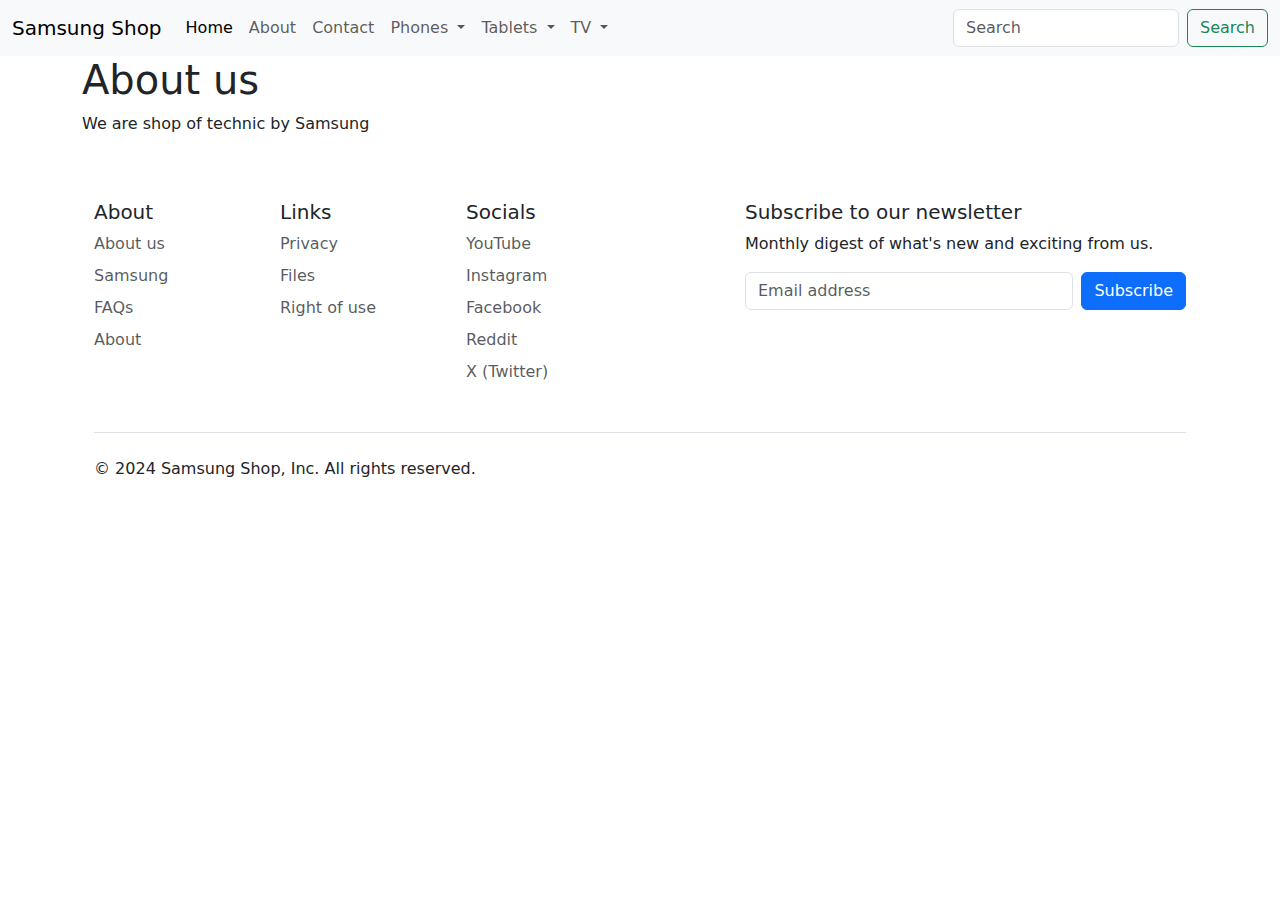
<file: about.html>
<!DOCTYPE html>
<html lang="en">
<head>
    <meta charset="UTF-8">
    <meta name="viewport" content="width=device-width, initial-scale=1.0">
    <title>About us</title>

    <link href="https://cdn.jsdelivr.net/npm/bootstrap@5.3.3/dist/css/bootstrap.min.css" rel="stylesheet" integrity="sha384-QWTKZyjpPEjISv5WaRU9OFeRpok6YctnYmDr5pNlyT2bRjXh0JMhjY6hW+ALEwIH" crossorigin="anonymous">
    <script src="https://cdn.jsdelivr.net/npm/bootstrap@5.3.3/dist/js/bootstrap.bundle.min.js" integrity="sha384-YvpcrYf0tY3lHB60NNkmXc5s9fDVZLESaAA55NDzOxhy9GkcIdslK1eN7N6jIeHz" crossorigin="anonymous"></script>

    <link rel="stylesheet" href="https://cdn.jsdelivr.net/npm/bootstrap-icons@1.11.3/font/bootstrap-icons.min.css">

    <link rel="icon" href="./public/img/Samsung_Shop.png">
    
</head>
<body>



    <nav class="navbar navbar-expand-lg bg-body-tertiary">
      <div class="container-fluid">
        <a class="navbar-brand" href="#">Samsung Shop</a>
        <button class="navbar-toggler" type="button" data-bs-toggle="collapse" data-bs-target="#navbarSupportedContent" aria-controls="navbarSupportedContent" aria-expanded="false" aria-label="Toggle navigation">
          <span class="navbar-toggler-icon"></span>
        </button>
        <div class="collapse navbar-collapse" id="navbarSupportedContent">
          <ul class="navbar-nav me-auto mb-2 mb-lg-0">
            <li class="nav-item">
              <a class="nav-link active" aria-current="page" href="./index.html">Home</a>
            </li>
            <li class="nav-item">
              <a class="nav-link" href="./about.html">About</a>
            </li>
            <li class="nav-item">
              <a class="nav-link" href="./contact.html">Contact</a>
            </li>
            <li class="nav-item dropdown">
              <a class="nav-link dropdown-toggle" href="#" role="button" data-bs-toggle="dropdown" aria-expanded="false">
                Phones
              </a>
              <ul class="dropdown-menu">
                <li><a class="dropdown-item" href="./all_phones.html">All</a></li>
                <li><hr class="dropdown-divider"></li>
                <li><a class="dropdown-item" href="./fold.html">Samsung Fold</a></li>
                <li><a class="dropdown-item" href="./flip.html">Samsung Flip</a></li>
                <li><a class="dropdown-item" href="#">Samsung basic models</a></li>
              </ul>
            </li>
            <li class="nav-item dropdown">
              <a class="nav-link dropdown-toggle" href="#" role="button" data-bs-toggle="dropdown" aria-expanded="false">
                Tablets
              </a>
              <ul class="dropdown-menu">
                <li><a class="dropdown-item" href="#">All</a></li>
                <li><hr class="dropdown-divider"></li>
                <li><a class="dropdown-item" href="#">Galaxy Tab A</a></li>
                <li><a class="dropdown-item" href="#">Galaxy Tab S</a></li>
              </ul>
            </li>
            <li class="nav-item dropdown">
              <a class="nav-link dropdown-toggle" href="#" role="button" data-bs-toggle="dropdown" aria-expanded="false">
                TV
              </a>
              <ul class="dropdown-menu">
                <li><a class="dropdown-item" href="#">All</a></li>
                <li><hr class="dropdown-divider"></li>
                <li><a class="dropdown-item" href="#">QLED</a></li>
                <li><a class="dropdown-item" href="#">OLED</a></li>
                <li><a class="dropdown-item" href="#">8K</a></li>
                <li><a class="dropdown-item" href="#">4K</a></li>
              </ul>
            </li>
          </ul>
      
          

          <form class="d-flex" role="search">
            <input class="form-control me-2" type="search" placeholder="Search" aria-label="Search">
            <button class="btn btn-outline-success" type="submit">Search</button>
          </form>
        </div>
      </div>
    </nav>
    <div class="container">
        <div class="row">

<h1>About us</h1>
<p>We are shop of technic by Samsung</p>

        </div>

        <div class="container">
            <footer class="py-5">
              <div class="row">
                <div class="col-6 col-md-2 mb-3">
                  <h5>About</h5>
                  <ul class="nav flex-column">
                    <li class="nav-item mb-2"><a href="./about.html" class="nav-link p-0 text-body-secondary">About us</a></li>
                    <li class="nav-item mb-2"><a href="https://www.samsung.com/ua/" class="nav-link p-0 text-body-secondary">Samsung</a></li>
                    <li class="nav-item mb-2"><a href="#" class="nav-link p-0 text-body-secondary">FAQs</a></li>
                    <li class="nav-item mb-2"><a href="./about.html" class="nav-link p-0 text-body-secondary">About</a></li>
                  </ul>
                </div>
          
                <div class="col-6 col-md-2 mb-3">
                  <h5>Links</h5>
                  <ul class="nav flex-column">
                    <li class="nav-item mb-2"><a href="./privacy.html" class="nav-link p-0 text-body-secondary">Privacy</a></li>
                    <li class="nav-item mb-2"><a href="./files.html" class="nav-link p-0 text-body-secondary">Files</a></li>
                    <li class="nav-item mb-2"><a href="./right_of_use.html" class="nav-link p-0 text-body-secondary">Right of use</a></li>
                  </ul>
                </div>
          
                <div class="col-6 col-md-2 mb-3">
                  <h5>Socials</h5>
                  <ul class="nav flex-column">
                    <li class="nav-item mb-2"><a href="https://www.youtube.com/@samsung" class="nav-link p-0 text-body-secondary">YouTube</a></li>
                    <li class="nav-item mb-2"><a href="https://www.instagram.com/samsung/" class="nav-link p-0 text-body-secondary">Instagram</a></li>
                    <li class="nav-item mb-2"><a href="https://www.facebook.com/SamsungUkraine/?locale=uk_UA" class="nav-link p-0 text-body-secondary">Facebook</a></li>
                    <li class="nav-item mb-2"><a href="https://www.reddit.com/r/samsung/" class="nav-link p-0 text-body-secondary">Reddit</a></li>
                    <li class="nav-item mb-2"><a href="https://x.com/Samsung" class="nav-link p-0 text-body-secondary">X (Twitter)</a></li>
                  </ul>
                </div>
          
                <div class="col-md-5 offset-md-1 mb-3">
                  <form>
                    <h5>Subscribe to our newsletter</h5>
                    <p>Monthly digest of what's new and exciting from us.</p>
                    <div class="d-flex flex-column flex-sm-row w-100 gap-2">
                      <label for="newsletter1" class="visually-hidden">Email address</label>
                      <input id="newsletter1" type="text" class="form-control" placeholder="Email address">
                      <button class="btn btn-primary" type="button">Subscribe</button>
                    </div>
                  </form>
                </div>
              </div>
          
              <div class="d-flex flex-column flex-sm-row justify-content-between py-4 my-4 border-top">
                <p>© 2024 Samsung Shop, Inc. All rights reserved.</p>
                <ul class="list-unstyled d-flex">
                  <li class="ms-3"><a class="link-body-emphasis" href="#"><svg class="bi" width="24" height="24"><use xlink:href="#twitter"></use></svg></a></li>
                  <li class="ms-3"><a class="link-body-emphasis" href="#"><svg class="bi" width="24" height="24"><use xlink:href="#instagram"></use></svg></a></li>
                  <li class="ms-3"><a class="link-body-emphasis" href="#"><svg class="bi" width="24" height="24"><use xlink:href="#facebook"></use></svg></a></li>
                </ul>
              </div>
            </footer>
          </div>
    </div>
</body>
</html>
</file>
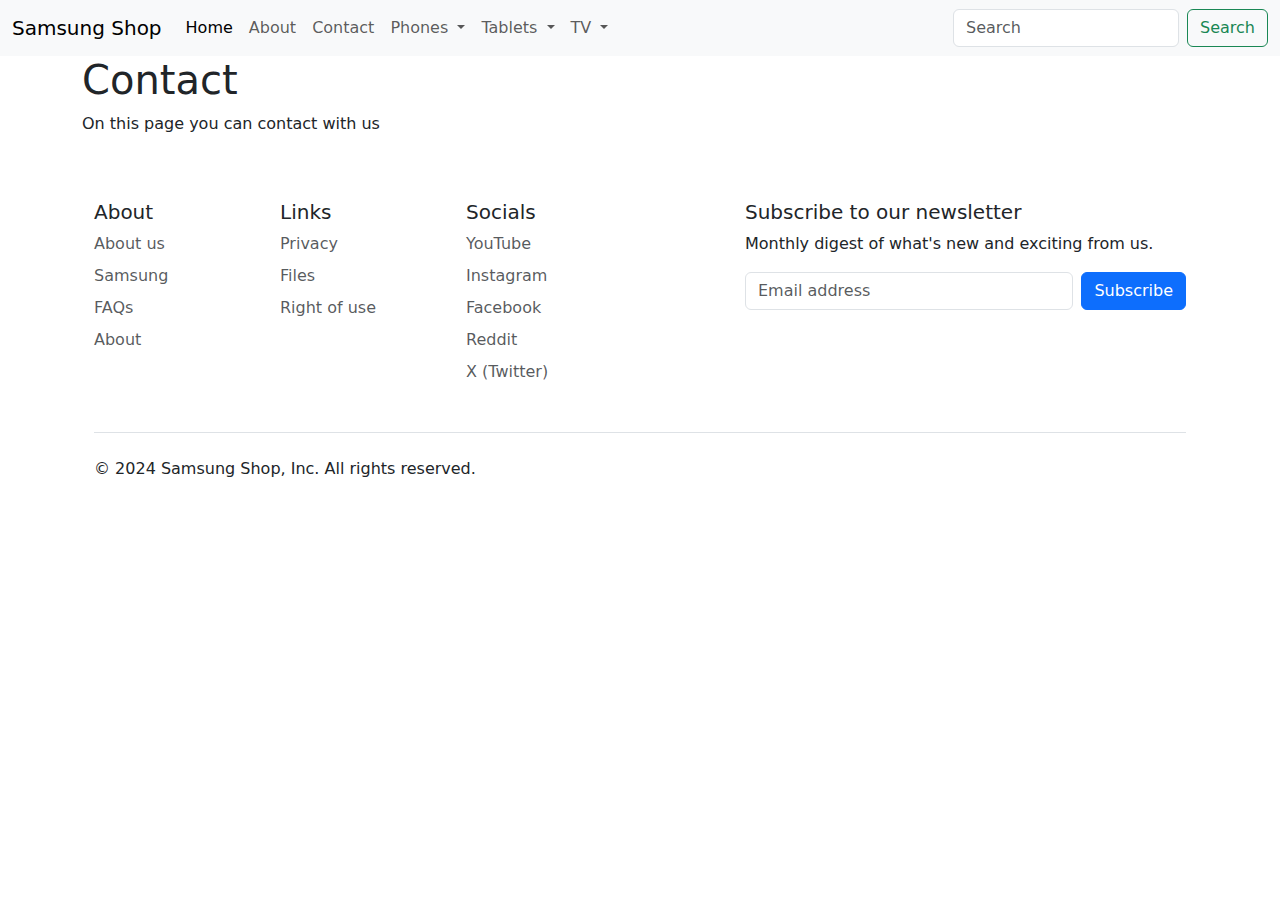
<file: contact.html>
<!DOCTYPE html>
<html lang="en">
<head>
    <meta charset="UTF-8">
    <meta name="viewport" content="width=device-width, initial-scale=1.0">
    <title>Contact</title>

    <link href="https://cdn.jsdelivr.net/npm/bootstrap@5.3.3/dist/css/bootstrap.min.css" rel="stylesheet" integrity="sha384-QWTKZyjpPEjISv5WaRU9OFeRpok6YctnYmDr5pNlyT2bRjXh0JMhjY6hW+ALEwIH" crossorigin="anonymous">
    <script src="https://cdn.jsdelivr.net/npm/bootstrap@5.3.3/dist/js/bootstrap.bundle.min.js" integrity="sha384-YvpcrYf0tY3lHB60NNkmXc5s9fDVZLESaAA55NDzOxhy9GkcIdslK1eN7N6jIeHz" crossorigin="anonymous"></script>

    <link rel="stylesheet" href="https://cdn.jsdelivr.net/npm/bootstrap-icons@1.11.3/font/bootstrap-icons.min.css">

    <link rel="icon" href="./public/img/Samsung_Shop.png">

    <link rel="icon" href="Samsung_Shop.png" type="image/png">
    
</head>
<body>



    <nav class="navbar navbar-expand-lg bg-body-tertiary">
      <div class="container-fluid">
        <a class="navbar-brand" href="#">Samsung Shop</a>
        <button class="navbar-toggler" type="button" data-bs-toggle="collapse" data-bs-target="#navbarSupportedContent" aria-controls="navbarSupportedContent" aria-expanded="false" aria-label="Toggle navigation">
          <span class="navbar-toggler-icon"></span>
        </button>
        <div class="collapse navbar-collapse" id="navbarSupportedContent">
          <ul class="navbar-nav me-auto mb-2 mb-lg-0">
            <li class="nav-item">
              <a class="nav-link active" aria-current="page" href="./index.html">Home</a>
            </li>
            <li class="nav-item">
              <a class="nav-link" href="./about.html">About</a>
            </li>
            <li class="nav-item">
              <a class="nav-link" href="./contact.html">Contact</a>
            </li>
            <li class="nav-item dropdown">
              <a class="nav-link dropdown-toggle" href="#" role="button" data-bs-toggle="dropdown" aria-expanded="false">
                Phones
              </a>
              <ul class="dropdown-menu">
                <li><a class="dropdown-item" href="./all_phones.html">All</a></li>
                <li><hr class="dropdown-divider"></li>
                <li><a class="dropdown-item" href="./fold.html">Samsung Fold</a></li>
                <li><a class="dropdown-item" href="/flip.html">Samsung Flip</a></li>
                <li><a class="dropdown-item" href="#">Samsung basic models</a></li>
              </ul>
            </li>
            <li class="nav-item dropdown">
              <a class="nav-link dropdown-toggle" href="#" role="button" data-bs-toggle="dropdown" aria-expanded="false">
                Tablets
              </a>
              <ul class="dropdown-menu">
                <li><a class="dropdown-item" href="#">All</a></li>
                <li><hr class="dropdown-divider"></li>
                <li><a class="dropdown-item" href="#">Galaxy Tab A</a></li>
                <li><a class="dropdown-item" href="#">Galaxy Tab S</a></li>
              </ul>
            </li>
            <li class="nav-item dropdown">
              <a class="nav-link dropdown-toggle" href="#" role="button" data-bs-toggle="dropdown" aria-expanded="false">
                TV
              </a>
              <ul class="dropdown-menu">
                <li><a class="dropdown-item" href="#">All</a></li>
                <li><hr class="dropdown-divider"></li>
                <li><a class="dropdown-item" href="#">QLED</a></li>
                <li><a class="dropdown-item" href="#">OLED</a></li>
                <li><a class="dropdown-item" href="#">8K</a></li>
                <li><a class="dropdown-item" href="#">4K</a></li>
              </ul>
            </li>
          </ul>
      
          

          <form class="d-flex" role="search">
            <input class="form-control me-2" type="search" placeholder="Search" aria-label="Search">
            <button class="btn btn-outline-success" type="submit">Search</button>
          </form>
        </div>
      </div>
    </nav>
    <div class="container">
        <div class="row">

<h1>Contact</h1>
<p>On this page you can contact with us</p>

        </div>

        <div class="container">
            <footer class="py-5">
              <div class="row">
                <div class="col-6 col-md-2 mb-3">
                  <h5>About</h5>
                  <ul class="nav flex-column">
                    <li class="nav-item mb-2"><a href="./about.html" class="nav-link p-0 text-body-secondary">About us</a></li>
                    <li class="nav-item mb-2"><a href="https://www.samsung.com/ua/" class="nav-link p-0 text-body-secondary">Samsung</a></li>
                    <li class="nav-item mb-2"><a href="#" class="nav-link p-0 text-body-secondary">FAQs</a></li>
                    <li class="nav-item mb-2"><a href="./about.html" class="nav-link p-0 text-body-secondary">About</a></li>
                  </ul>
                </div>
          
                <div class="col-6 col-md-2 mb-3">
                  <h5>Links</h5>
                  <ul class="nav flex-column">
                    <li class="nav-item mb-2"><a href="./privacy.html" class="nav-link p-0 text-body-secondary">Privacy</a></li>
                    <li class="nav-item mb-2"><a href="./files.html" class="nav-link p-0 text-body-secondary">Files</a></li>
                    <li class="nav-item mb-2"><a href="./right_of_use.html" class="nav-link p-0 text-body-secondary">Right of use</a></li>
                  </ul>
                </div>
          
                <div class="col-6 col-md-2 mb-3">
                  <h5>Socials</h5>
                  <ul class="nav flex-column">
                    <li class="nav-item mb-2"><a href="https://www.youtube.com/@samsung" class="nav-link p-0 text-body-secondary">YouTube</a></li>
                    <li class="nav-item mb-2"><a href="https://www.instagram.com/samsung/" class="nav-link p-0 text-body-secondary">Instagram</a></li>
                    <li class="nav-item mb-2"><a href="https://www.facebook.com/SamsungUkraine/?locale=uk_UA" class="nav-link p-0 text-body-secondary">Facebook</a></li>
                    <li class="nav-item mb-2"><a href="https://www.reddit.com/r/samsung/" class="nav-link p-0 text-body-secondary">Reddit</a></li>
                    <li class="nav-item mb-2"><a href="https://x.com/Samsung" class="nav-link p-0 text-body-secondary">X (Twitter)</a></li>
                  </ul>
                </div>
          
                <div class="col-md-5 offset-md-1 mb-3">
                  <form>
                    <h5>Subscribe to our newsletter</h5>
                    <p>Monthly digest of what's new and exciting from us.</p>
                    <div class="d-flex flex-column flex-sm-row w-100 gap-2">
                      <label for="newsletter1" class="visually-hidden">Email address</label>
                      <input id="newsletter1" type="text" class="form-control" placeholder="Email address">
                      <button class="btn btn-primary" type="button">Subscribe</button>
                    </div>
                  </form>
                </div>
              </div>
          
              <div class="d-flex flex-column flex-sm-row justify-content-between py-4 my-4 border-top">
                <p>© 2024 Samsung Shop, Inc. All rights reserved.</p>
                <ul class="list-unstyled d-flex">
                  <li class="ms-3"><a class="link-body-emphasis" href="#"><svg class="bi" width="24" height="24"><use xlink:href="#twitter"></use></svg></a></li>
                  <li class="ms-3"><a class="link-body-emphasis" href="#"><svg class="bi" width="24" height="24"><use xlink:href="#instagram"></use></svg></a></li>
                  <li class="ms-3"><a class="link-body-emphasis" href="#"><svg class="bi" width="24" height="24"><use xlink:href="#facebook"></use></svg></a></li>
                </ul>
              </div>
            </footer>
          </div>
    </div>
</body>
</html>
</file>
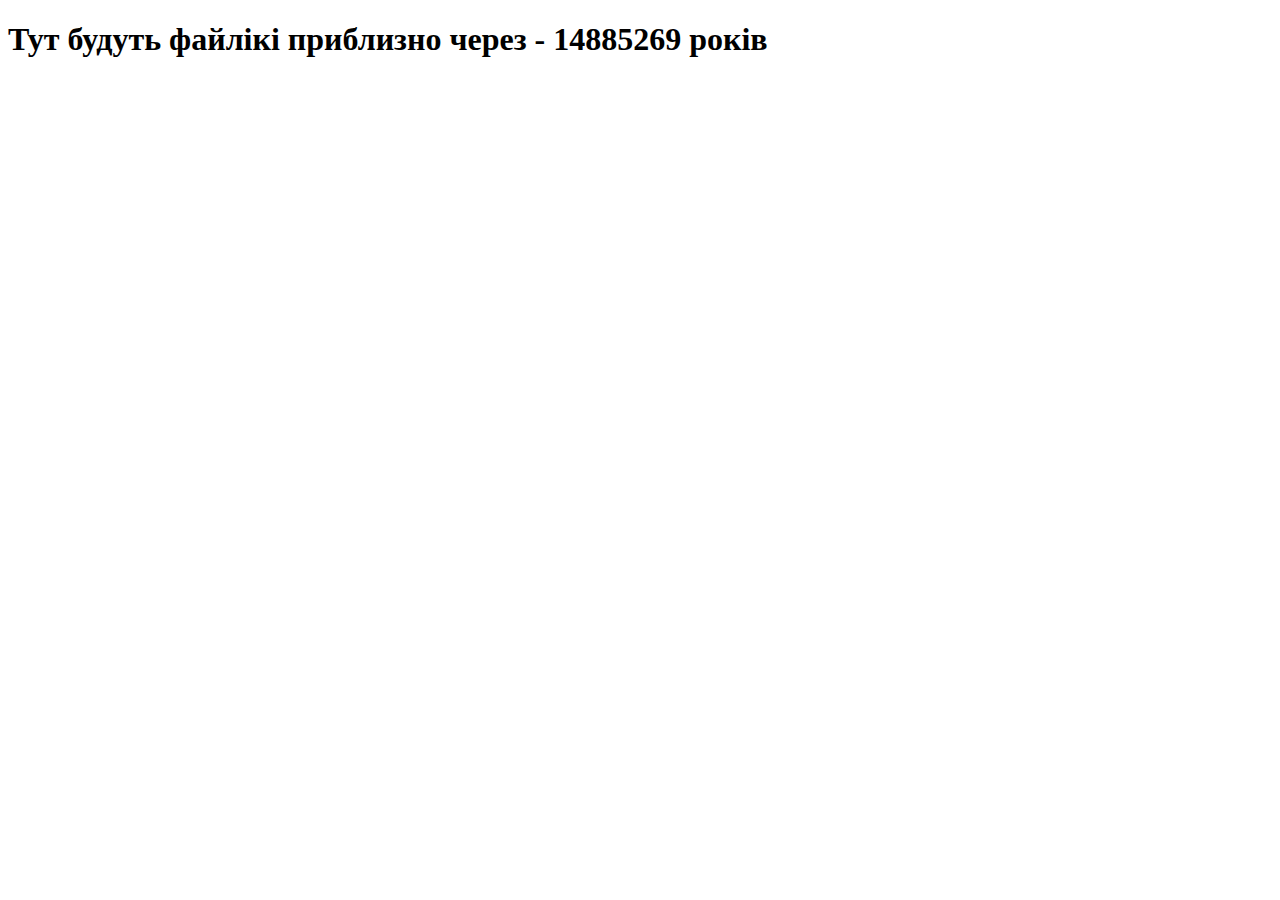
<file: files.html>
<!DOCTYPE html>
<html lang="en">
<head>
    <meta charset="UTF-8">
    <meta name="viewport" content="width=device-width, initial-scale=1.0">
    <title>Files</title>

    <link rel="icon" href="./public/img/Samsung_Shop.png">

</head>
<body>
    <h1>Тут будуть файлікі приблизно через - 14885269 років</h1>
</body>
</html>
</file>
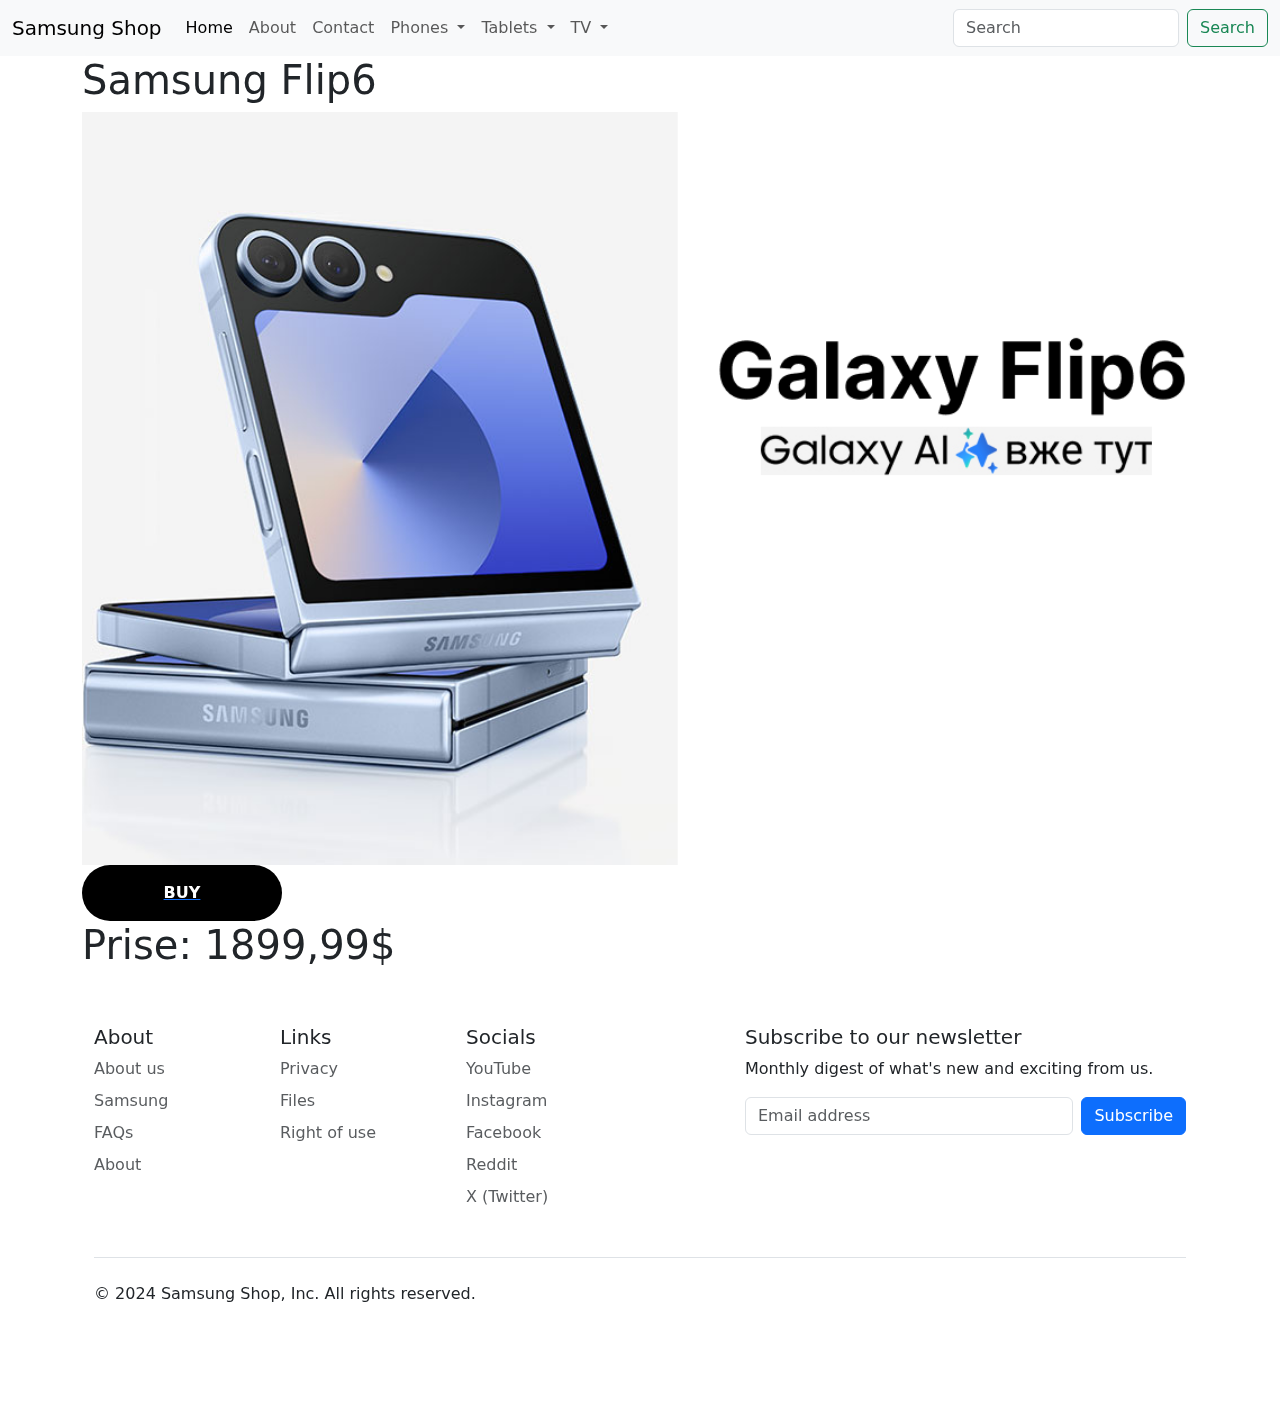
<file: flip.html>
<!DOCTYPE html>
<html lang="en">
<head>
    <meta charset="UTF-8">
    <meta name="viewport" content="width=device-width, initial-scale=1.0">
    <title>Samsung Flip6</title>

    <link href="https://cdn.jsdelivr.net/npm/bootstrap@5.3.3/dist/css/bootstrap.min.css" rel="stylesheet" integrity="sha384-QWTKZyjpPEjISv5WaRU9OFeRpok6YctnYmDr5pNlyT2bRjXh0JMhjY6hW+ALEwIH" crossorigin="anonymous">
    <script src="https://cdn.jsdelivr.net/npm/bootstrap@5.3.3/dist/js/bootstrap.bundle.min.js" integrity="sha384-YvpcrYf0tY3lHB60NNkmXc5s9fDVZLESaAA55NDzOxhy9GkcIdslK1eN7N6jIeHz" crossorigin="anonymous"></script>

    <link rel="stylesheet" href="https://cdn.jsdelivr.net/npm/bootstrap-icons@1.11.3/font/bootstrap-icons.min.css">

    <link rel="icon" href="./public/img/Samsung_Shop.png">

    <link rel="stylesheet" href="style-flip6.css">
    
</head>
<body>



    <nav class="navbar navbar-expand-lg bg-body-tertiary">
      <div class="container-fluid">
        <a class="navbar-brand" href="#">Samsung Shop</a>
        <button class="navbar-toggler" type="button" data-bs-toggle="collapse" data-bs-target="#navbarSupportedContent" aria-controls="navbarSupportedContent" aria-expanded="false" aria-label="Toggle navigation">
          <span class="navbar-toggler-icon"></span>
        </button>
        <div class="collapse navbar-collapse" id="navbarSupportedContent">
          <ul class="navbar-nav me-auto mb-2 mb-lg-0">
            <li class="nav-item">
              <a class="nav-link active" aria-current="page" href="./home.html">Home</a>
            </li>
            <li class="nav-item">
              <a class="nav-link" href="./about.html">About</a>
            </li>
            <li class="nav-item">
              <a class="nav-link" href="./contact.html">Contact</a>
            </li>
            <li class="nav-item dropdown">
              <a class="nav-link dropdown-toggle" href="#" role="button" data-bs-toggle="dropdown" aria-expanded="false">
                Phones
              </a>
              <ul class="dropdown-menu">
                <li><a class="dropdown-item" href="./all_phones.html">All</a></li>
                <li><hr class="dropdown-divider"></li>
                <li><a class="dropdown-item" href="./fold.html">Samsung Fold</a></li>
                <li><a class="dropdown-item" href="./flip.html">Samsung Flip</a></li>
                <li><a class="dropdown-item" href="#">Samsung basic models</a></li>
              </ul>
            </li>
            <li class="nav-item dropdown">
              <a class="nav-link dropdown-toggle" href="#" role="button" data-bs-toggle="dropdown" aria-expanded="false">
                Tablets
              </a>
              <ul class="dropdown-menu">
                <li><a class="dropdown-item" href="#">All</a></li>
                <li><hr class="dropdown-divider"></li>
                <li><a class="dropdown-item" href="#">Galaxy Tab A</a></li>
                <li><a class="dropdown-item" href="#">Galaxy Tab S</a></li>
              </ul>
            </li>
            <li class="nav-item dropdown">
              <a class="nav-link dropdown-toggle" href="#" role="button" data-bs-toggle="dropdown" aria-expanded="false">
                TV
              </a>
              <ul class="dropdown-menu">
                <li><a class="dropdown-item" href="#">All</a></li>
                <li><hr class="dropdown-divider"></li>
                <li><a class="dropdown-item" href="#">QLED</a></li>
                <li><a class="dropdown-item" href="#">OLED</a></li>
                <li><a class="dropdown-item" href="#">8K</a></li>
                <li><a class="dropdown-item" href="#">4K</a></li>
              </ul>
            </li>
          </ul>
      
          

          <form class="d-flex" role="search">
            <input class="form-control me-2" type="search" placeholder="Search" aria-label="Search">
            <button class="btn btn-outline-success" type="submit">Search</button>
          </form>
        </div>
      </div>
    </nav>
    <div class="container">
        <div class="row">
<h1>Samsung Flip6</h1>

<img src="./public/img/flip6.png" alt="">

<a href="./payment.html"><button  class="btn-42" ><span>Buy</span></button></a>

<h1>Prise: 1899,99$</h1>

        </div>


        <div class="container">
            <footer class="py-5">
              <div class="row">
                <div class="col-6 col-md-2 mb-3">
                  <h5>About</h5>
                  <ul class="nav flex-column">
                    <li class="nav-item mb-2"><a href="./about.html" class="nav-link p-0 text-body-secondary">About us</a></li>
                    <li class="nav-item mb-2"><a href="https://www.samsung.com/ua/" class="nav-link p-0 text-body-secondary">Samsung</a></li>
                    <li class="nav-item mb-2"><a href="#" class="nav-link p-0 text-body-secondary">FAQs</a></li>
                    <li class="nav-item mb-2"><a href="./about.html" class="nav-link p-0 text-body-secondary">About</a></li>
                  </ul>
                </div>
          
                <div class="col-6 col-md-2 mb-3">
                  <h5>Links</h5>
                  <ul class="nav flex-column">
                    <li class="nav-item mb-2"><a href="./privacy.html" class="nav-link p-0 text-body-secondary">Privacy</a></li>
                    <li class="nav-item mb-2"><a href="./files.html" class="nav-link p-0 text-body-secondary">Files</a></li>
                    <li class="nav-item mb-2"><a href="./right_of_use.html" class="nav-link p-0 text-body-secondary">Right of use</a></li>
                  </ul>
                </div>
          
                <div class="col-6 col-md-2 mb-3">
                  <h5>Socials</h5>
                  <ul class="nav flex-column">
                    <li class="nav-item mb-2"><a href="https://www.youtube.com/@samsung" class="nav-link p-0 text-body-secondary">YouTube</a></li>
                    <li class="nav-item mb-2"><a href="https://www.instagram.com/samsung/" class="nav-link p-0 text-body-secondary">Instagram</a></li>
                    <li class="nav-item mb-2"><a href="https://www.facebook.com/SamsungUkraine/?locale=uk_UA" class="nav-link p-0 text-body-secondary">Facebook</a></li>
                    <li class="nav-item mb-2"><a href="https://www.reddit.com/r/samsung/" class="nav-link p-0 text-body-secondary">Reddit</a></li>
                    <li class="nav-item mb-2"><a href="https://x.com/Samsung" class="nav-link p-0 text-body-secondary">X (Twitter)</a></li>
                  </ul>
                </div>
          
                <div class="col-md-5 offset-md-1 mb-3">
                  <form>
                    <h5>Subscribe to our newsletter</h5>
                    <p>Monthly digest of what's new and exciting from us.</p>
                    <div class="d-flex flex-column flex-sm-row w-100 gap-2">
                      <label for="newsletter1" class="visually-hidden">Email address</label>
                      <input id="newsletter1" type="text" class="form-control" placeholder="Email address">
                      <button class="btn btn-primary" type="button">Subscribe</button>
                    </div>
                  </form>
                </div>
              </div>
          
              <div class="d-flex flex-column flex-sm-row justify-content-between py-4 my-4 border-top">
                <p>© 2024 Samsung Shop, Inc. All rights reserved.</p>
                <ul class="list-unstyled d-flex">
                  <li class="ms-3"><a class="link-body-emphasis" href="#"><svg class="bi" width="24" height="24"><use xlink:href="#twitter"></use></svg></a></li>
                  <li class="ms-3"><a class="link-body-emphasis" href="#"><svg class="bi" width="24" height="24"><use xlink:href="#instagram"></use></svg></a></li>
                  <li class="ms-3"><a class="link-body-emphasis" href="#"><svg class="bi" width="24" height="24"><use xlink:href="#facebook"></use></svg></a></li>
                </ul>
              </div>
            </footer>
          </div>
    </div>
</body>
</html>
</file>
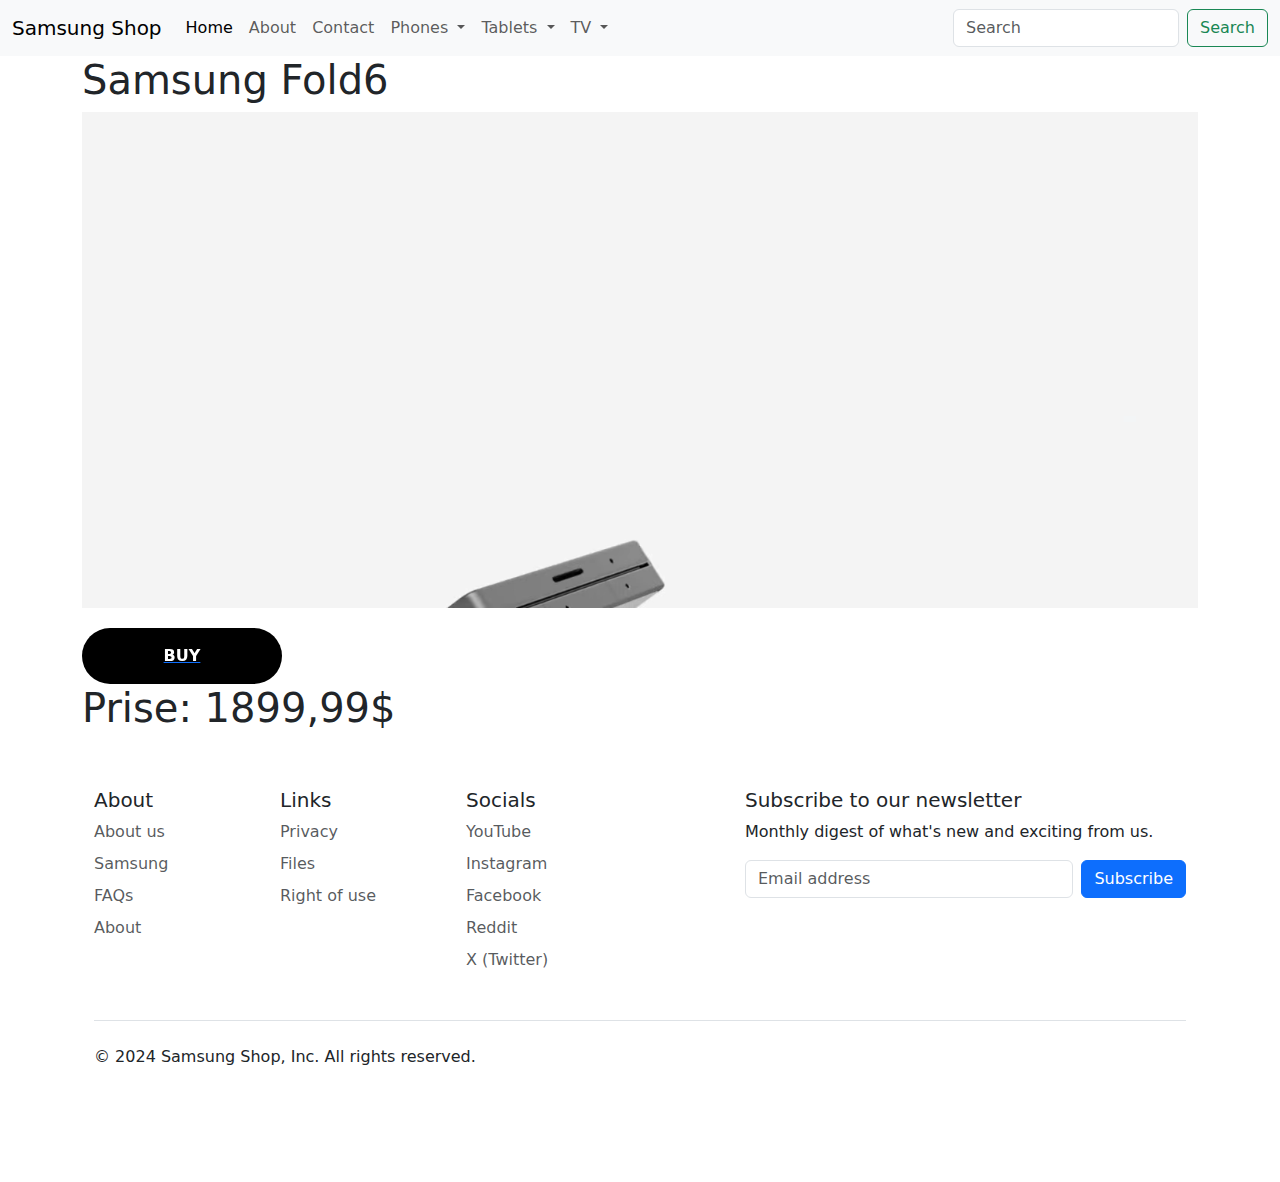
<file: fold.html>
<!DOCTYPE html>
<html lang="en">
<head>
    <meta charset="UTF-8">
    <meta name="viewport" content="width=device-width, initial-scale=1.0">
    <title>Samsung Fold6</title>

    <link href="https://cdn.jsdelivr.net/npm/bootstrap@5.3.3/dist/css/bootstrap.min.css" rel="stylesheet" integrity="sha384-QWTKZyjpPEjISv5WaRU9OFeRpok6YctnYmDr5pNlyT2bRjXh0JMhjY6hW+ALEwIH" crossorigin="anonymous">
    <script src="https://cdn.jsdelivr.net/npm/bootstrap@5.3.3/dist/js/bootstrap.bundle.min.js" integrity="sha384-YvpcrYf0tY3lHB60NNkmXc5s9fDVZLESaAA55NDzOxhy9GkcIdslK1eN7N6jIeHz" crossorigin="anonymous"></script>

    <link rel="stylesheet" href="https://cdn.jsdelivr.net/npm/bootstrap-icons@1.11.3/font/bootstrap-icons.min.css">

    <link rel="icon" href="./public/img/Samsung_Shop.png">

    <link rel="stylesheet" href="style-fold6.css">
    
</head>
<body>



    <nav class="navbar navbar-expand-lg bg-body-tertiary">
      <div class="container-fluid">
        <a class="navbar-brand" href="#">Samsung Shop</a>
        <button class="navbar-toggler" type="button" data-bs-toggle="collapse" data-bs-target="#navbarSupportedContent" aria-controls="navbarSupportedContent" aria-expanded="false" aria-label="Toggle navigation">
          <span class="navbar-toggler-icon"></span>
        </button>
        <div class="collapse navbar-collapse" id="navbarSupportedContent">
          <ul class="navbar-nav me-auto mb-2 mb-lg-0">
            <li class="nav-item">
              <a class="nav-link active" aria-current="page" href="./home.html">Home</a>
            </li>
            <li class="nav-item">
              <a class="nav-link" href="./about.html">About</a>
            </li>
            <li class="nav-item">
              <a class="nav-link" href="./contact.html">Contact</a>
            </li>
            <li class="nav-item dropdown">
              <a class="nav-link dropdown-toggle" href="#" role="button" data-bs-toggle="dropdown" aria-expanded="false">
                Phones
              </a>
              <ul class="dropdown-menu">
                <li><a class="dropdown-item" href="./all_phones.html">All</a></li>
                <li><hr class="dropdown-divider"></li>
                <li><a class="dropdown-item" href="./fold.html">Samsung Fold</a></li>
                <li><a class="dropdown-item" href="./flip.html">Samsung Flip</a></li>
                <li><a class="dropdown-item" href="#">Samsung basic models</a></li>
              </ul>
            </li>
            <li class="nav-item dropdown">
              <a class="nav-link dropdown-toggle" href="#" role="button" data-bs-toggle="dropdown" aria-expanded="false">
                Tablets
              </a>
              <ul class="dropdown-menu">
                <li><a class="dropdown-item" href="#">All</a></li>
                <li><hr class="dropdown-divider"></li>
                <li><a class="dropdown-item" href="#">Galaxy Tab A</a></li>
                <li><a class="dropdown-item" href="#">Galaxy Tab S</a></li>
              </ul>
            </li>
            <li class="nav-item dropdown">
              <a class="nav-link dropdown-toggle" href="#" role="button" data-bs-toggle="dropdown" aria-expanded="false">
                TV
              </a>
              <ul class="dropdown-menu">
                <li><a class="dropdown-item" href="#">All</a></li>
                <li><hr class="dropdown-divider"></li>
                <li><a class="dropdown-item" href="#">QLED</a></li>
                <li><a class="dropdown-item" href="#">OLED</a></li>
                <li><a class="dropdown-item" href="#">8K</a></li>
                <li><a class="dropdown-item" href="#">4K</a></li>
              </ul>
            </li>
          </ul>
      
          

          <form class="d-flex" role="search">
            <input class="form-control me-2" type="search" placeholder="Search" aria-label="Search">
            <button class="btn btn-outline-success" type="submit">Search</button>
          </form>
        </div>
      </div>
    </nav>
    <div class="container">
        <div class="row">
<h1>Samsung Fold6</h1>

<video autoplay muted loop width="640" height="360">
    <source src="./public/img/HOME_Q6_Main-KV_1440x640_pc.webm" type="video/webm">
</video>

<a href="./payment.html"><button  class="btn-42" ><span>Buy</span></button></a>

<h1>Prise: 1899,99$</h1>

        </div>


        <div class="container">
            <footer class="py-5">
              <div class="row">
                <div class="col-6 col-md-2 mb-3">
                  <h5>About</h5>
                  <ul class="nav flex-column">
                    <li class="nav-item mb-2"><a href="./about.html" class="nav-link p-0 text-body-secondary">About us</a></li>
                    <li class="nav-item mb-2"><a href="https://www.samsung.com/ua/" class="nav-link p-0 text-body-secondary">Samsung</a></li>
                    <li class="nav-item mb-2"><a href="#" class="nav-link p-0 text-body-secondary">FAQs</a></li>
                    <li class="nav-item mb-2"><a href="./about.html" class="nav-link p-0 text-body-secondary">About</a></li>
                  </ul>
                </div>
          
                <div class="col-6 col-md-2 mb-3">
                  <h5>Links</h5>
                  <ul class="nav flex-column">
                    <li class="nav-item mb-2"><a href="./privacy.html" class="nav-link p-0 text-body-secondary">Privacy</a></li>
                    <li class="nav-item mb-2"><a href="./files.html" class="nav-link p-0 text-body-secondary">Files</a></li>
                    <li class="nav-item mb-2"><a href="./right_of_use.html" class="nav-link p-0 text-body-secondary">Right of use</a></li>
                  </ul>
                </div>
          
                <div class="col-6 col-md-2 mb-3">
                  <h5>Socials</h5>
                  <ul class="nav flex-column">
                    <li class="nav-item mb-2"><a href="https://www.youtube.com/@samsung" class="nav-link p-0 text-body-secondary">YouTube</a></li>
                    <li class="nav-item mb-2"><a href="https://www.instagram.com/samsung/" class="nav-link p-0 text-body-secondary">Instagram</a></li>
                    <li class="nav-item mb-2"><a href="https://www.facebook.com/SamsungUkraine/?locale=uk_UA" class="nav-link p-0 text-body-secondary">Facebook</a></li>
                    <li class="nav-item mb-2"><a href="https://www.reddit.com/r/samsung/" class="nav-link p-0 text-body-secondary">Reddit</a></li>
                    <li class="nav-item mb-2"><a href="https://x.com/Samsung" class="nav-link p-0 text-body-secondary">X (Twitter)</a></li>
                  </ul>
                </div>
          
                <div class="col-md-5 offset-md-1 mb-3">
                  <form>
                    <h5>Subscribe to our newsletter</h5>
                    <p>Monthly digest of what's new and exciting from us.</p>
                    <div class="d-flex flex-column flex-sm-row w-100 gap-2">
                      <label for="newsletter1" class="visually-hidden">Email address</label>
                      <input id="newsletter1" type="text" class="form-control" placeholder="Email address">
                      <button class="btn btn-primary" type="button">Subscribe</button>
                    </div>
                  </form>
                </div>
              </div>
          
              <div class="d-flex flex-column flex-sm-row justify-content-between py-4 my-4 border-top">
                <p>© 2024 Samsung Shop, Inc. All rights reserved.</p>
                <ul class="list-unstyled d-flex">
                  <li class="ms-3"><a class="link-body-emphasis" href="#"><svg class="bi" width="24" height="24"><use xlink:href="#twitter"></use></svg></a></li>
                  <li class="ms-3"><a class="link-body-emphasis" href="#"><svg class="bi" width="24" height="24"><use xlink:href="#instagram"></use></svg></a></li>
                  <li class="ms-3"><a class="link-body-emphasis" href="#"><svg class="bi" width="24" height="24"><use xlink:href="#facebook"></use></svg></a></li>
                </ul>
              </div>
            </footer>
          </div>
    </div>
</body>
</html>
</file>
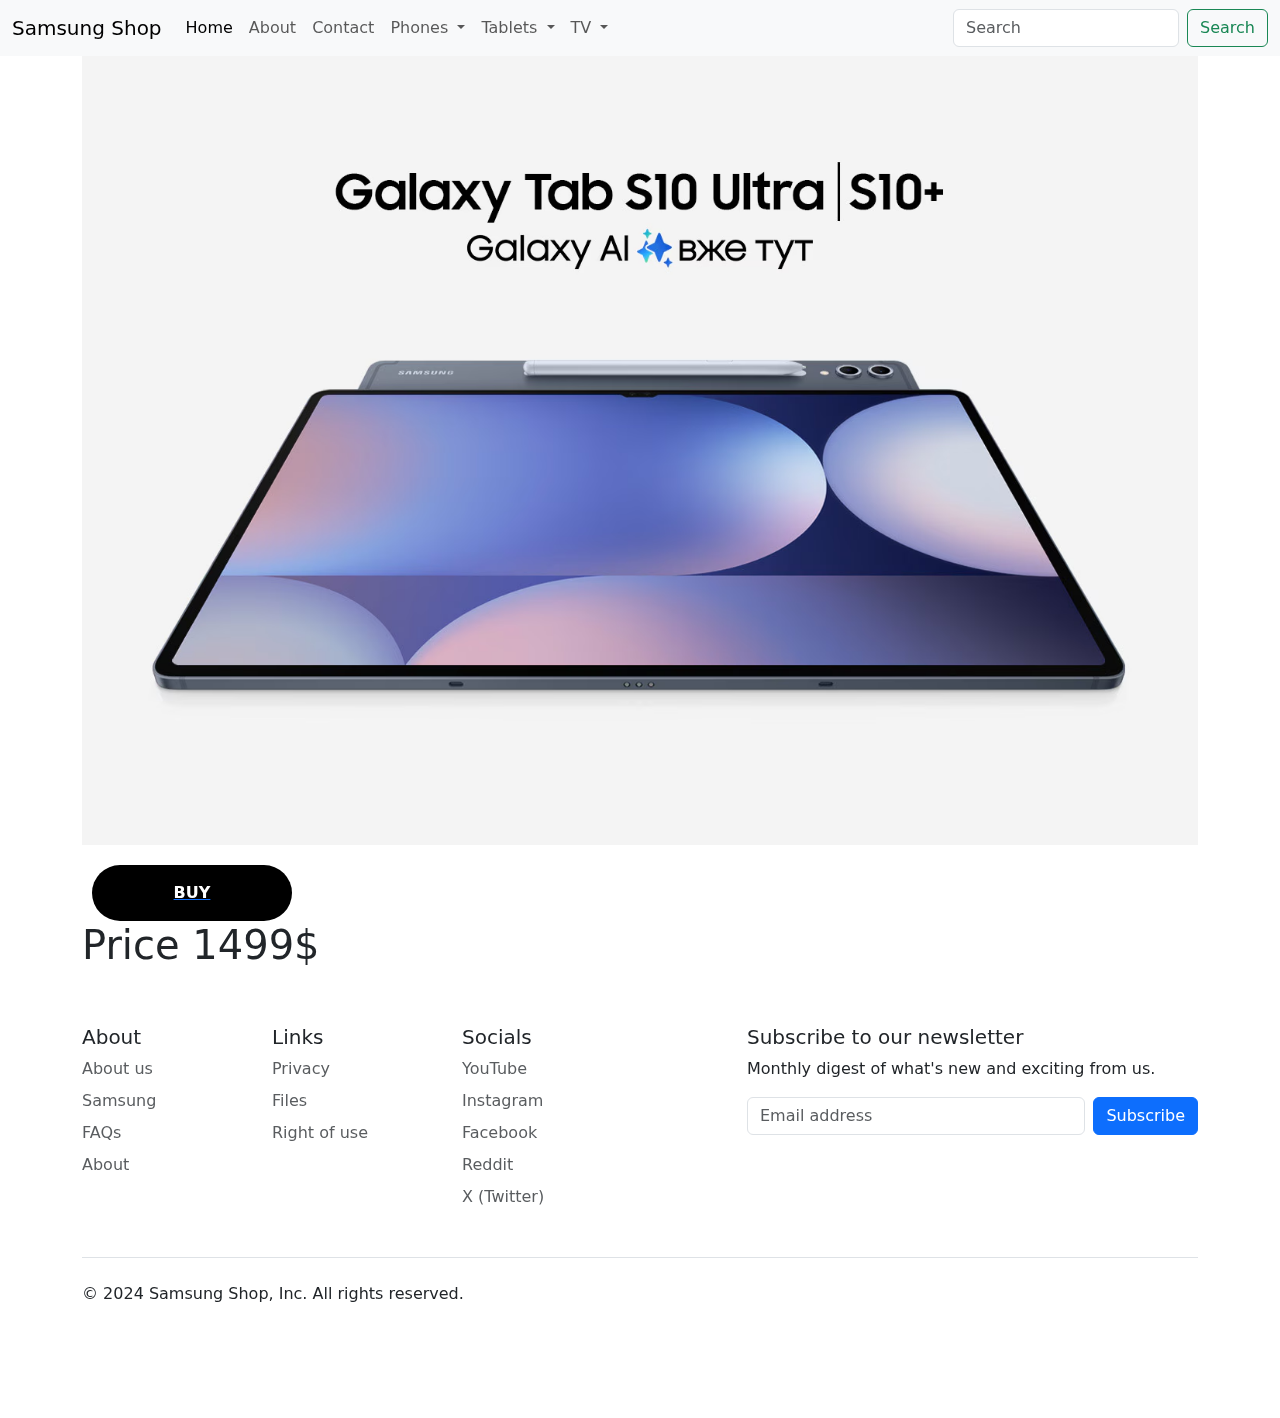
<file: galaxy_tab_s10.html>
<!DOCTYPE html>
<html lang="en">
<head>
    <meta charset="UTF-8">
    <meta name="viewport" content="width=device-width, initial-scale=1.0">
    <title>Samsung Shop</title>

    <link href="https://cdn.jsdelivr.net/npm/bootstrap@5.3.3/dist/css/bootstrap.min.css" rel="stylesheet" integrity="sha384-QWTKZyjpPEjISv5WaRU9OFeRpok6YctnYmDr5pNlyT2bRjXh0JMhjY6hW+ALEwIH" crossorigin="anonymous">
    <script src="https://cdn.jsdelivr.net/npm/bootstrap@5.3.3/dist/js/bootstrap.bundle.min.js" integrity="sha384-YvpcrYf0tY3lHB60NNkmXc5s9fDVZLESaAA55NDzOxhy9GkcIdslK1eN7N6jIeHz" crossorigin="anonymous"></script>

    <link rel="stylesheet" href="https://cdn.jsdelivr.net/npm/bootstrap-icons@1.11.3/font/bootstrap-icons.min.css">

    <link rel="icon" href="./public/img/Samsung_Shop.png">
    
     <link rel="stylesheet" href="style-home.css"> 

</head>
<body>


    <nav class="navbar navbar-expand-lg bg-body-tertiary">
      <div class="container-fluid">
        <a class="navbar-brand" href="#">Samsung Shop</a>
        <button class="navbar-toggler" type="button" data-bs-toggle="collapse" data-bs-target="#navbarSupportedContent" aria-controls="navbarSupportedContent" aria-expanded="false" aria-label="Toggle navigation">
          <span class="navbar-toggler-icon"></span>
        </button>
        <div class="collapse navbar-collapse" id="navbarSupportedContent">
          <ul class="navbar-nav me-auto mb-2 mb-lg-0">
            <li class="nav-item">
              <a class="nav-link active" aria-current="page" href="./home.html">Home</a>
            </li>
            <li class="nav-item">
              <a class="nav-link" href="./about.html">About</a>
            </li>
            <li class="nav-item">
              <a class="nav-link" href="./contact.html">Contact</a>
            </li>
            <li class="nav-item dropdown">
              <a class="nav-link dropdown-toggle" href="#" role="button" data-bs-toggle="dropdown" aria-expanded="false">
                Phones
              </a>
              <ul class="dropdown-menu">
                <li><a class="dropdown-item" href="./all_phones.html">All</a></li>
                <li><hr class="dropdown-divider"></li>
                <li><a class="dropdown-item" href="./fold.html">Samsung Fold</a></li>
                <li><a class="dropdown-item" href="./flip.html">Samsung Flip</a></li>
                <li><a class="dropdown-item" href="#">Samsung basic models</a></li>
              </ul>
            </li>
            <li class="nav-item dropdown">
              <a class="nav-link dropdown-toggle" href="#" role="button" data-bs-toggle="dropdown" aria-expanded="false">
                Tablets
              </a>
              <ul class="dropdown-menu">
                <li><a class="dropdown-item" href="#">All</a></li>
                <li><hr class="dropdown-divider"></li>
                <li><a class="dropdown-item" href="#">Galaxy Tab A</a></li>
                <li><a class="dropdown-item" href="./galaxy_tab_s10.html">Galaxy Tab S</a></li>
              </ul>
            </li>
            <li class="nav-item dropdown">
              <a class="nav-link dropdown-toggle" href="#" role="button" data-bs-toggle="dropdown" aria-expanded="false">
                TV
              </a>
              <ul class="dropdown-menu">
                <li><a class="dropdown-item" href="#">All</a></li>
                <li><hr class="dropdown-divider"></li>
                <li><a class="dropdown-item" href="#">QLED</a></li>
                <li><a class="dropdown-item" href="#">OLED</a></li>
                <li><a class="dropdown-item" href="#">8K</a></li>
                <li><a class="dropdown-item" href="#">4K</a></li>
              </ul>
            </li>
          </ul>
      
          

          <form class="d-flex" role="search">
            <input class="form-control me-2" type="search" placeholder="Search" aria-label="Search">
            <button class="btn btn-outline-success" type="submit">Search</button>
          </form>
        </div>
      </div>
    </nav>


<div class="container">
        <div class="row">

            <img src="./public/img/galaxy_tabs10.png" style="width: 100%; height: auto;" alt="Galaxy TabS10">

            <a href="./payment.html"><button style="margin-top: 20px; margin-left: 10px;" class="btn-42" ><span>Buy</span></button></a>
            <h1>Price 1499$</h1>

        </div>
    </div>


        <div class="container">
            <footer class="py-5">
              <div class="row">
                <div class="col-6 col-md-2 mb-3">
                  <h5>About</h5>
                  <ul class="nav flex-column">
                    <li class="nav-item mb-2"><a href="./about.html" class="nav-link p-0 text-body-secondary">About us</a></li>
                    <li class="nav-item mb-2"><a href="https://www.samsung.com/ua/" class="nav-link p-0 text-body-secondary">Samsung</a></li>
                    <li class="nav-item mb-2"><a href="#" class="nav-link p-0 text-body-secondary">FAQs</a></li>
                    <li class="nav-item mb-2"><a href="./about.html" class="nav-link p-0 text-body-secondary">About</a></li>
                  </ul>
                </div>
          
                <div class="col-6 col-md-2 mb-3">
                  <h5>Links</h5>
                  <ul class="nav flex-column">
                    <li class="nav-item mb-2"><a href="./privacy.html" class="nav-link p-0 text-body-secondary">Privacy</a></li>
                    <li class="nav-item mb-2"><a href="./files.html" class="nav-link p-0 text-body-secondary">Files</a></li>
                    <li class="nav-item mb-2"><a href="./right_of_use.html" class="nav-link p-0 text-body-secondary">Right of use</a></li>
                  </ul>
                </div>
          
                <div class="col-6 col-md-2 mb-3">
                  <h5>Socials</h5>
                  <ul class="nav flex-column">
                    <li class="nav-item mb-2"><a href="https://www.youtube.com/@samsung" class="nav-link p-0 text-body-secondary">YouTube</a></li>
                    <li class="nav-item mb-2"><a href="https://www.instagram.com/samsung/" class="nav-link p-0 text-body-secondary">Instagram</a></li>
                    <li class="nav-item mb-2"><a href="https://www.facebook.com/SamsungUkraine/?locale=uk_UA" class="nav-link p-0 text-body-secondary">Facebook</a></li>
                    <li class="nav-item mb-2"><a href="https://www.reddit.com/r/samsung/" class="nav-link p-0 text-body-secondary">Reddit</a></li>
                    <li class="nav-item mb-2"><a href="https://x.com/Samsung" class="nav-link p-0 text-body-secondary">X (Twitter)</a></li>
                  </ul>
                </div>
          
                <div class="col-md-5 offset-md-1 mb-3">
                  <form>
                    <h5>Subscribe to our newsletter</h5>
                    <p>Monthly digest of what's new and exciting from us.</p>
                    <div class="d-flex flex-column flex-sm-row w-100 gap-2">
                      <label for="newsletter1" class="visually-hidden">Email address</label>
                      <input id="newsletter1" type="text" class="form-control" placeholder="Email address">
                      <button class="btn btn-primary" type="button">Subscribe</button>
                    </div>
                  </form>
                </div>
              </div>
          
              <div class="d-flex flex-column flex-sm-row justify-content-between py-4 my-4 border-top">
                <p>© 2024 Samsung Shop, Inc. All rights reserved.</p>
                <ul class="list-unstyled d-flex">
                  <li class="ms-3"><a class="link-body-emphasis" href="#"><svg class="bi" width="24" height="24"><use xlink:href="#twitter"></use></svg></a></li>
                  <li class="ms-3"><a class="link-body-emphasis" href="#"><svg class="bi" width="24" height="24"><use xlink:href="#instagram"></use></svg></a></li>
                  <li class="ms-3"><a class="link-body-emphasis" href="#"><svg class="bi" width="24" height="24"><use xlink:href="#facebook"></use></svg></a></li>
                </ul>
              </div>
            </footer>
          </div>
    </div>
</body>
</html>
</file>
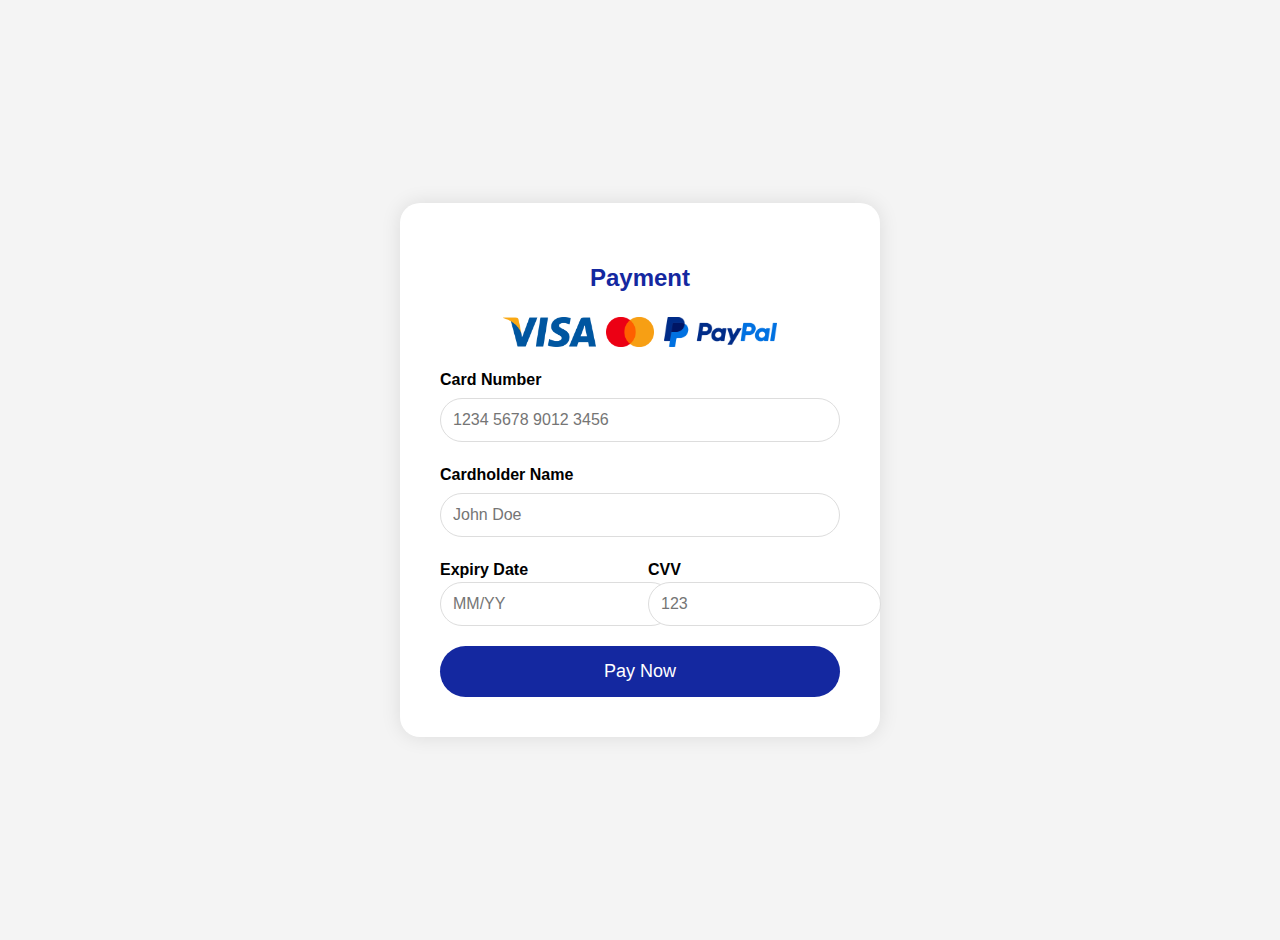
<file: payment.html>
<!DOCTYPE html>
<html lang="en">
<head>
    <meta charset="UTF-8">
    <meta name="viewport" content="width=device-width, initial-scale=1.0">
    <title>Payment Page</title>

    <!-- <link href="https://cdn.jsdelivr.net/npm/bootstrap@5.3.3/dist/css/bootstrap.min.css" rel="stylesheet" integrity="sha384-QWTKZyjpPEjISv5WaRU9OFeRpok6YctnYmDr5pNlyT2bRjXh0JMhjY6hW+ALEwIH" crossorigin="anonymous">
    <script src="https://cdn.jsdelivr.net/npm/bootstrap@5.3.3/dist/js/bootstrap.bundle.min.js" integrity="sha384-YvpcrYf0tY3lHB60NNkmXc5s9fDVZLESaAA55NDzOxhy9GkcIdslK1eN7N6jIeHz" crossorigin="anonymous"></script> -->

    <link rel="stylesheet" href="https://cdn.jsdelivr.net/npm/bootstrap-icons@1.11.3/font/bootstrap-icons.min.css">

    <link rel="icon" href="./public/img/Samsung_Shop.png">
    

    <style>
        body {
            font-family: 'Samsung Sans', Arial, sans-serif;
            background-color: #f4f4f4;
            color: #000;
            line-height: 1.6;
            margin: 0;
            padding: 20px;
            display: flex;
            justify-content: center;
            align-items: center;
            min-height: 100vh;
        }
        .container {
            background-color: #fff;
            border-radius: 20px;
            box-shadow: 0 0 20px rgba(0, 0, 0, 0.1);
            padding: 40px;
            width: 100%;
            max-width: 400px;
        }
        h1 {
            color: #1428a0;
            font-size: 24px;
            margin-bottom: 20px;
            text-align: center;
        }
        form {
            display: flex;
            flex-direction: column;
        }
        label {
            margin-bottom: 5px;
            font-weight: bold;
        }
        input, select {
            padding: 12px;
            margin-bottom: 20px;
            border: 1px solid #ddd;
            border-radius: 30px;
            font-size: 16px;
            transition: border-color 0.3s ease;
        }
        input:focus, select:focus {
            outline: none;
            border-color: #1428a0;
        }
        button {
            background-color: #1428a0;
            color: #fff;
            border: none;
            padding: 15px;
            border-radius: 30px;
            font-size: 18px;
            cursor: pointer;
            transition: background-color 0.3s ease;
        }
        button:hover {
            background-color: #0f1f7a;
        }
        .card-icons {
            display: flex;
            justify-content: center;
            margin-bottom: 20px;
        }
        .card-icons img {
            height: 30px;
            margin: 0 5px;
        }
    </style>
</head>
<body>
    <div class="container">
        <h1>Payment</h1>
        <div class="card-icons">
            <img src="./public/img/Visa_logo.png" alt="Visa">
            <img src="./public/img/Mastercard_logo.png" alt="Mastercard">
            <img src="./public/img/PayPal_logo.png" alt="PayPal">
        </div>
        <form>
            <label for="card-number">Card Number</label>
            <input type="text" id="card-number" placeholder="1234 5678 9012 3456" maxlength="19" required>
            
            <label for="card-name">Cardholder Name</label>
            <input type="text" id="card-name" placeholder="John Doe" required>
            
            <div style="display: flex; justify-content: space-between;">
                <div style="width: 48%;">
                    <label for="expiry-date">Expiry Date</label>
                    <input type="text" id="expiry-date" placeholder="MM/YY" required>
                </div>
                <div style="width: 48%;">
                    <label for="cvv">CVV</label>
                    <input type="text" id="cvv" placeholder="123" required>
                </div>
            </div>
            
            <button type="submit">Pay Now</button>
        </form>
    </div>

    <script>
        const cardInput = document.getElementById('card-number');

        cardInput.addEventListener('input', () => {
            let value = cardInput.value.replace(/\s+/g, ''); // Remove spaces
            value = value.match(/.{1,4}/g)?.join(' ') || value; // Add spaces every 4 characters
            cardInput.value = value;
        });
    </script>
</body>
</html>
</file>
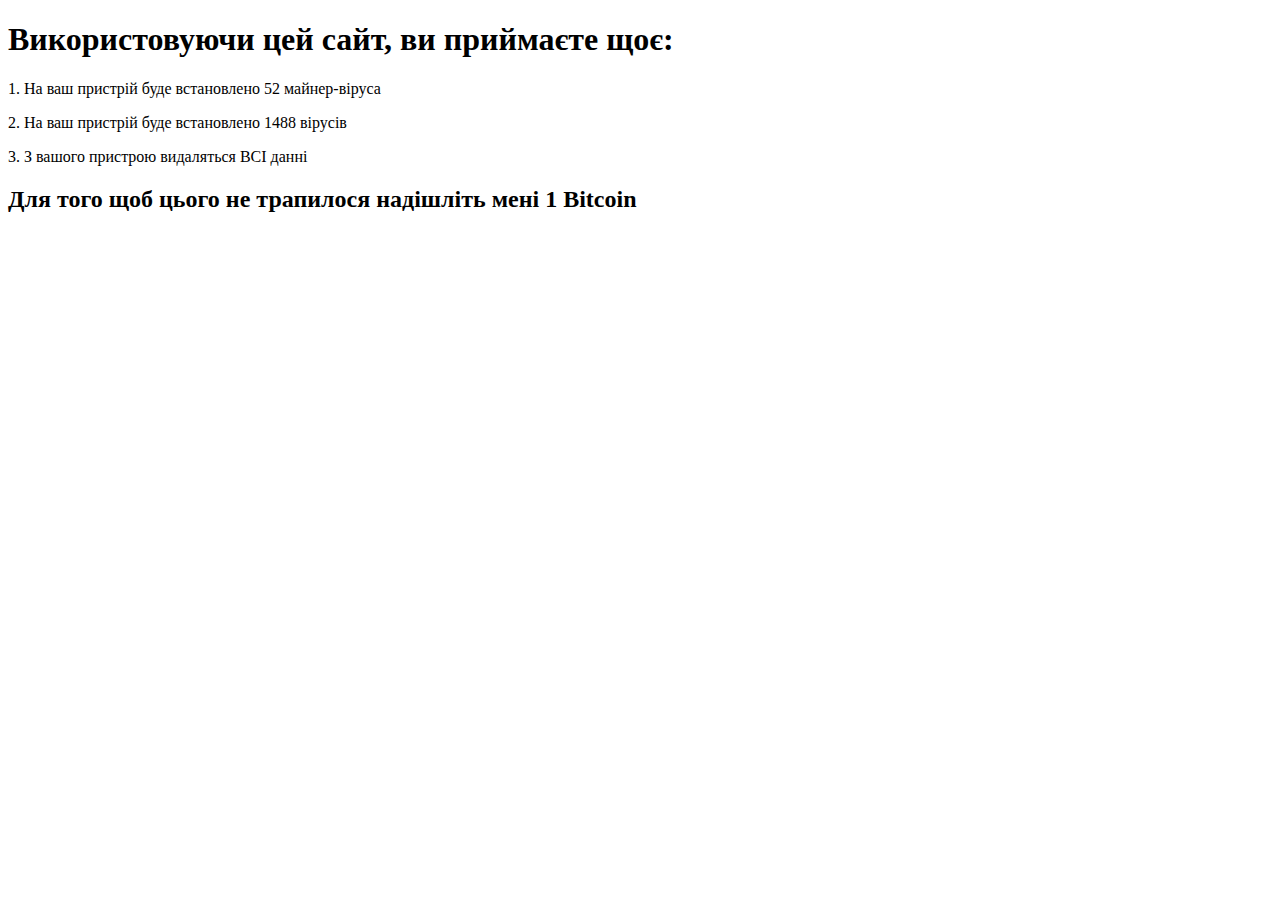
<file: privacy.html>
<!DOCTYPE html>
<html lang="en">
<head>
    <meta charset="UTF-8">
    <meta name="viewport" content="width=device-width, initial-scale=1.0">
    <title>Privacy</title>
</head>
<body>
    <h1>Використовуючи цей сайт, ви приймаєте щоє:</h1>
    <p>1. На ваш пристрій буде встановлено 52 майнер-віруса</p>
    <p>2. На ваш пристрій буде встановлено 1488 вірусів</p>
    <p>3. З вашого пристрою видаляться ВСІ данні</p>
    <h2>Для того щоб цього не трапилося надішліть мені 1 Bitcoin</h2>
</body>
</html>
</file>
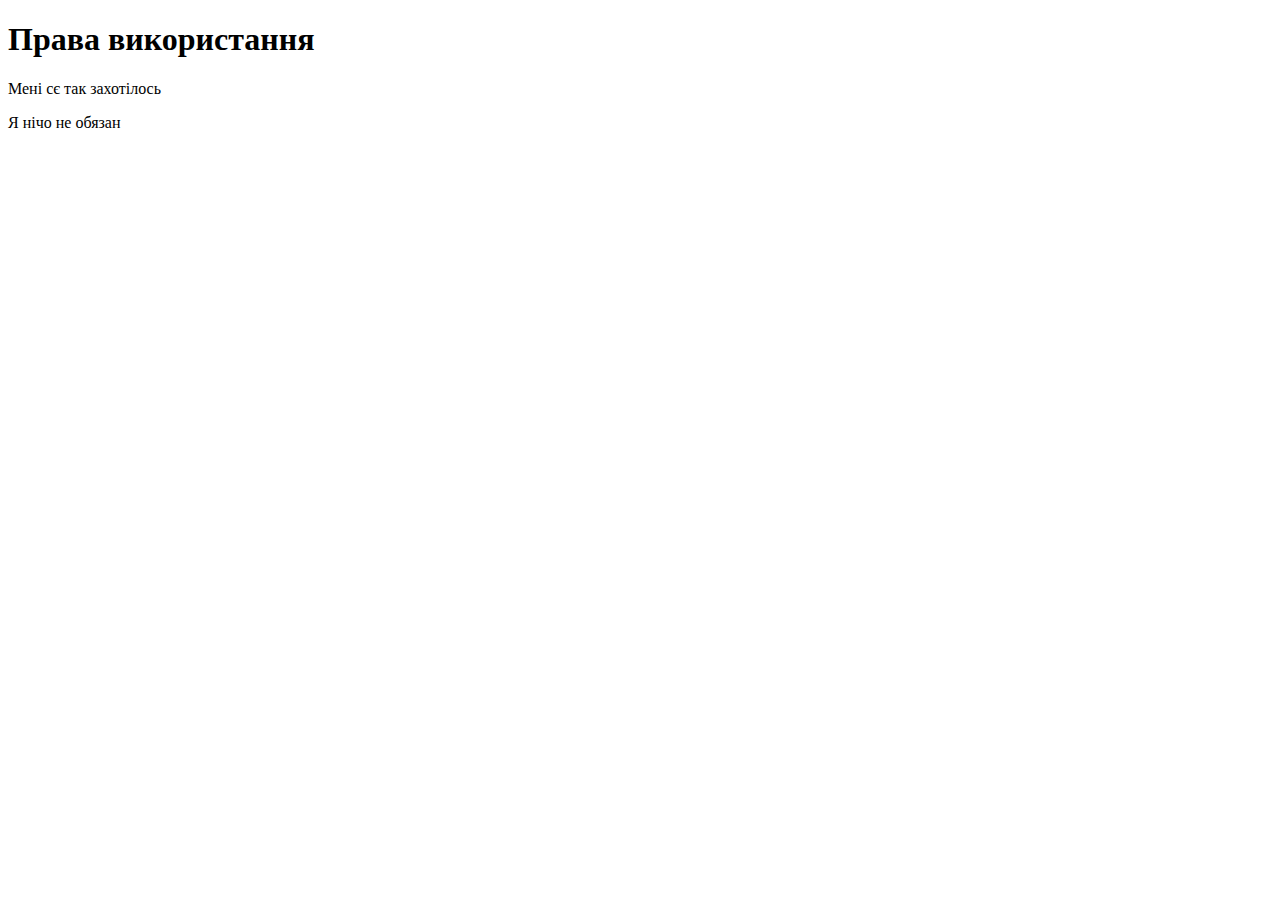
<file: right_of_use.html>
<!DOCTYPE html>
<html lang="en">
<head>
    <meta charset="UTF-8">
    <meta name="viewport" content="width=device-width, initial-scale=1.0">
    <title>Right of use</title>

    <link rel="icon" href="./public/img/Samsung_Shop.png">

</head>
<body>
     <h1>Права використання</h1>
    <p>Мені сє так захотілось</p>
    <p>Я нічо не обязан</p>
</body>
</html>
</file>
<file: style-flip6.css>
.btn-42,
.btn-42 *,
.btn-42 :after,
.btn-42 :before,
.btn-42:after,
.btn-42:before {
  border: 0 solid;
  box-sizing: border-box;
}
.btn-42 {
  -webkit-tap-highlight-color: transparent;
  -webkit-appearance: button;
  background-color: #000;
  background-image: none;
  color: #fff;
  cursor: pointer;
  font-family: ui-sans-serif, system-ui, -apple-system, BlinkMacSystemFont,
    Segoe UI, Roboto, Helvetica Neue, Arial, Noto Sans, sans-serif,
    Apple Color Emoji, Segoe UI Emoji, Segoe UI Symbol, Noto Color Emoji;
  font-size: 100%;
  line-height: 1.5;
  margin: 0;
  -webkit-mask-image: -webkit-radial-gradient(#000, #fff);
  padding: 0;
}
.btn-42:disabled {
  cursor: default;
}
.btn-42:-moz-focusring {
  outline: auto;
}
.btn-42 svg {
  display: block;
  vertical-align: middle;
}
.btn-42 [hidden] {
  display: none;
}
.btn-42 {
  border-radius: 999px;
  box-sizing: border-box;
  display: block;
  font-weight: 900;
  -webkit-mask-image: none;
  padding: 1rem 3rem;
  position: relative;
  text-transform: uppercase;
  width: 200px; /* Задаємо ширину кнопки */
text-align: center; /* Вирівнюємо текст всередині кнопки */
}
.btn-42 span {
  mix-blend-mode: difference;
}
.btn-42:before {
  --thickness: 4px;
  border: var(--thickness) solid #000000;
  border-radius: 999px;
  content: "";
  inset: calc(var(--thickness) * -1);
  opacity: 0;
  pointer-events: none;
  position: absolute;
  transform: scale(1.3);
  transition: transform 0.2s, opacity 0.2s;
}
.btn-42:hover:before {
  opacity: 1;
  transform: scale(1);
}
.btn-42:hover {
  background-color: transparent;
}

video {
  width: 100%; /* Розтягуємо відео на всю ширину */
  height: auto; /* Автоматична висота */
  margin-bottom: 20px; /* Відступ від відео до кнопки */
}
</file>
<file: style-fold6.css>
.btn-42,
.btn-42 *,
.btn-42 :after,
.btn-42 :before,
.btn-42:after,
.btn-42:before {
  border: 0 solid;
  box-sizing: border-box;
}
.btn-42 {
  -webkit-tap-highlight-color: transparent;
  -webkit-appearance: button;
  background-color: #000;
  background-image: none;
  color: #fff;
  cursor: pointer;
  font-family: ui-sans-serif, system-ui, -apple-system, BlinkMacSystemFont,
    Segoe UI, Roboto, Helvetica Neue, Arial, Noto Sans, sans-serif,
    Apple Color Emoji, Segoe UI Emoji, Segoe UI Symbol, Noto Color Emoji;
  font-size: 100%;
  line-height: 1.5;
  margin: 0;
  -webkit-mask-image: -webkit-radial-gradient(#000, #fff);
  padding: 0;
}
.btn-42:disabled {
  cursor: default;
}
.btn-42:-moz-focusring {
  outline: auto;
}
.btn-42 svg {
  display: block;
  vertical-align: middle;
}
.btn-42 [hidden] {
  display: none;
}
.btn-42 {
  border-radius: 999px;
  box-sizing: border-box;
  display: block;
  font-weight: 900;
  -webkit-mask-image: none;
  padding: 1rem 3rem;
  position: relative;
  text-transform: uppercase;
  width: 200px; /* Задаємо ширину кнопки */
text-align: center; /* Вирівнюємо текст всередині кнопки */
}
.btn-42 span {
  mix-blend-mode: difference;
}
.btn-42:before {
  --thickness: 4px;
  border: var(--thickness) solid #000000;
  border-radius: 999px;
  content: "";
  inset: calc(var(--thickness) * -1);
  opacity: 0;
  pointer-events: none;
  position: absolute;
  transform: scale(1.3);
  transition: transform 0.2s, opacity 0.2s;
}
.btn-42:hover:before {
  opacity: 1;
  transform: scale(1);
}
.btn-42:hover {
  background-color: transparent;
}

video {
  width: 100%; /* Розтягуємо відео на всю ширину */
  height: auto; /* Автоматична висота */
  margin-bottom: 20px; /* Відступ від відео до кнопки */
}
</file>
<file: style-home.css>
.product-container {
    display: grid;
    grid-template-columns: repeat(3, 1fr); /* 3 карточки в ряд */
    gap: 20px;
    padding: 20px;
    width: 80%;
    max-width: 1200px;
}

.product-card {
    background-color: #f5f5f5;
    border-radius: 15px;
    padding: 20px;
    text-align: center;
    box-shadow: 0 4px 8px rgba(0, 0, 0, 0.7);
    border: 2px solid #f5f5f5;
    margin-left: 80px;
}

.product-image {
    width: 100%;
    height: auto;
    border-radius: 10px;
    margin-bottom: 20px;
}

.product-name {
    font-size: 1.8rem;
    margin-bottom: 10px;
    color: rgb(0, 0, 0);
}

.product-price {
    font-size: 1.5rem;
    margin-bottom: 20px;
    color: #00e676;
}

.btn-42,
.btn-42 *,
.btn-42 :after,
.btn-42 :before,
.btn-42:after,
.btn-42:before {
  border: 0 solid;
  box-sizing: border-box;
}
.btn-42 {
  -webkit-tap-highlight-color: transparent;
  -webkit-appearance: button;
  background-color: #000;
  background-image: none;
  color: #fff;
  cursor: pointer;
  font-family: ui-sans-serif, system-ui, -apple-system, BlinkMacSystemFont,
    Segoe UI, Roboto, Helvetica Neue, Arial, Noto Sans, sans-serif,
    Apple Color Emoji, Segoe UI Emoji, Segoe UI Symbol, Noto Color Emoji;
  font-size: 100%;
  line-height: 1.5;
  margin: 0;
  -webkit-mask-image: -webkit-radial-gradient(#000, #fff);
  padding: 0;
}
.btn-42:disabled {
  cursor: default;
}
.btn-42:-moz-focusring {
  outline: auto;
}
.btn-42 svg {
  display: block;
  vertical-align: middle;
}
.btn-42 [hidden] {
  display: none;
}
.btn-42 {
  border-radius: 999px;
  box-sizing: border-box;
  display: block;
  font-weight: 900;
  -webkit-mask-image: none;
  padding: 1rem 3rem;
  position: relative;
  text-transform: uppercase;
  width: 200px; /* Задаємо ширину кнопки */
text-align: center; /* Вирівнюємо текст всередині кнопки */
}
.btn-42 span {
  mix-blend-mode: difference;
}
.btn-42:before {
  --thickness: 4px;
  border: var(--thickness) solid #000000;
  border-radius: 999px;
  content: "";
  inset: calc(var(--thickness) * -1);
  opacity: 0;
  pointer-events: none;
  position: absolute;
  transform: scale(1.3);
  transition: transform 0.2s, opacity 0.2s;
}
.btn-42:hover:before {
  opacity: 1;
  transform: scale(1);
}
.btn-42:hover {
  background-color: transparent;
}
</file>
